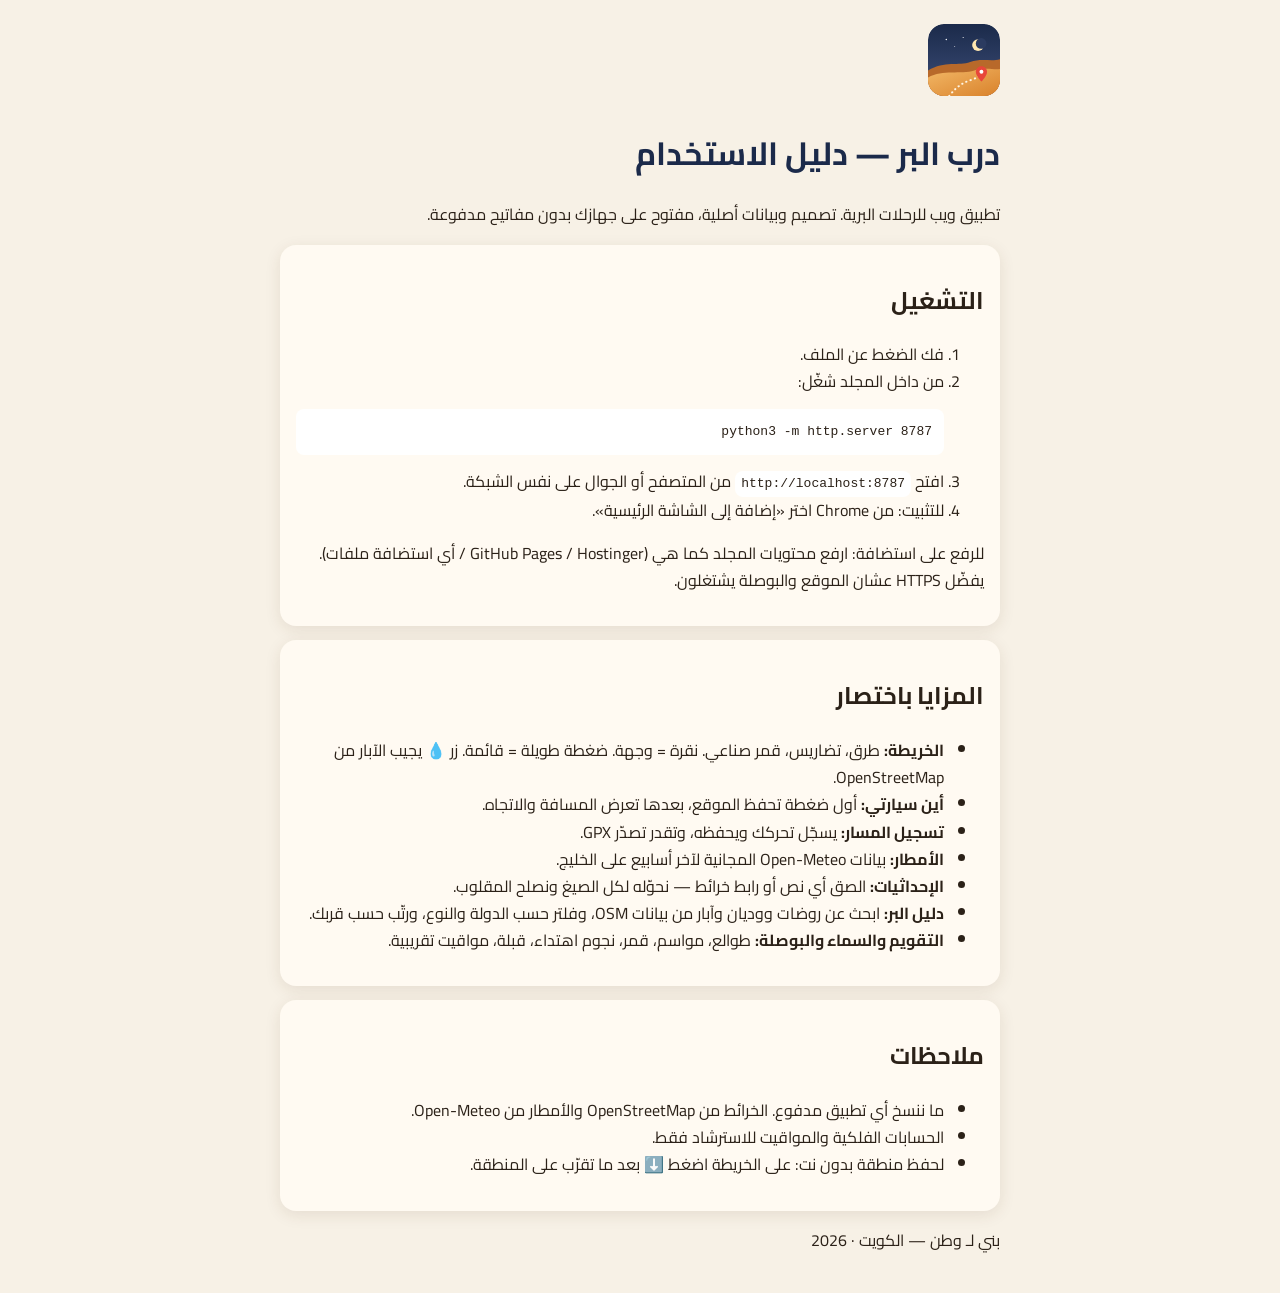
<file: دليل-الاستخدام.html>
<!doctype html><html lang="ar" dir="rtl"><meta charset="utf-8"><meta name="viewport" content="width=device-width,initial-scale=1">
<title>دليل درب البر</title>
<style>
@font-face{font-family:Cairo;src:url(fonts/Cairo-Variable.woff2) format("woff2");font-weight:200 1000}
body{font-family:Cairo,sans-serif;background:#f7f1e6;color:#2b2118;max-width:720px;margin:0 auto;padding:24px;line-height:1.7}
h1{color:#1b2a4a}code,pre{background:#fff;border-radius:8px;padding:2px 6px;direction:ltr;display:inline-block}
pre{display:block;padding:12px;overflow:auto}.card{background:#fffaf2;border-radius:16px;padding:16px;margin:14px 0;box-shadow:0 4px 16px rgba(80,50,20,.1)}
a{color:#d9822b;font-weight:700}
</style>
<img src="icons/logo.svg" width="72" height="72" alt="" style="border-radius:16px">
<h1>درب البر — دليل الاستخدام</h1>
<p>تطبيق ويب للرحلات البرية. تصميم وبيانات أصلية، مفتوح على جهازك بدون مفاتيح مدفوعة.</p>
<div class="card"><h2>التشغيل</h2>
<ol>
<li>فك الضغط عن الملف.</li>
<li>من داخل المجلد شغّل: <pre>python3 -m http.server 8787</pre></li>
<li>افتح <code>http://localhost:8787</code> من المتصفح أو الجوال على نفس الشبكة.</li>
<li>للتثبيت: من Chrome اختر «إضافة إلى الشاشة الرئيسية».</li>
</ol>
<p>للرفع على استضافة: ارفع محتويات المجلد كما هي (GitHub Pages / Hostinger / أي استضافة ملفات). يفضّل HTTPS عشان الموقع والبوصلة يشتغلون.</p>
</div>
<div class="card"><h2>المزايا باختصار</h2>
<ul>
<li><b>الخريطة:</b> طرق، تضاريس، قمر صناعي. نقرة = وجهة. ضغطة طويلة = قائمة. زر 💧 يجيب الآبار من OpenStreetMap.</li>
<li><b>أين سيارتي:</b> أول ضغطة تحفظ الموقع، بعدها تعرض المسافة والاتجاه.</li>
<li><b>تسجيل المسار:</b> يسجّل تحركك ويحفظه، وتقدر تصدّر GPX.</li>
<li><b>الأمطار:</b> بيانات Open-Meteo المجانية لآخر أسابيع على الخليج.</li>
<li><b>الإحداثيات:</b> الصق أي نص أو رابط خرائط — نحوّله لكل الصيغ ونصلح المقلوب.</li>
<li><b>دليل البر:</b> ابحث عن روضات ووديان وآبار من بيانات OSM، وفلتر حسب الدولة والنوع، ورتّب حسب قربك.</li>
<li><b>التقويم والسماء والبوصلة:</b> طوالع، مواسم، قمر، نجوم اهتداء، قبلة، مواقيت تقريبية.</li>
</ul>
</div>
<div class="card"><h2>ملاحظات</h2>
<ul>
<li>ما ننسخ أي تطبيق مدفوع. الخرائط من OpenStreetMap والأمطار من Open-Meteo.</li>
<li>الحسابات الفلكية والمواقيت للاسترشاد فقط.</li>
<li>لحفظ منطقة بدون نت: على الخريطة اضغط ⬇️ بعد ما تقرّب على المنطقة.</li>
</ul>
</div>
<p class="muted">بني لـ وطن — الكويت · 2026</p>
</file>
